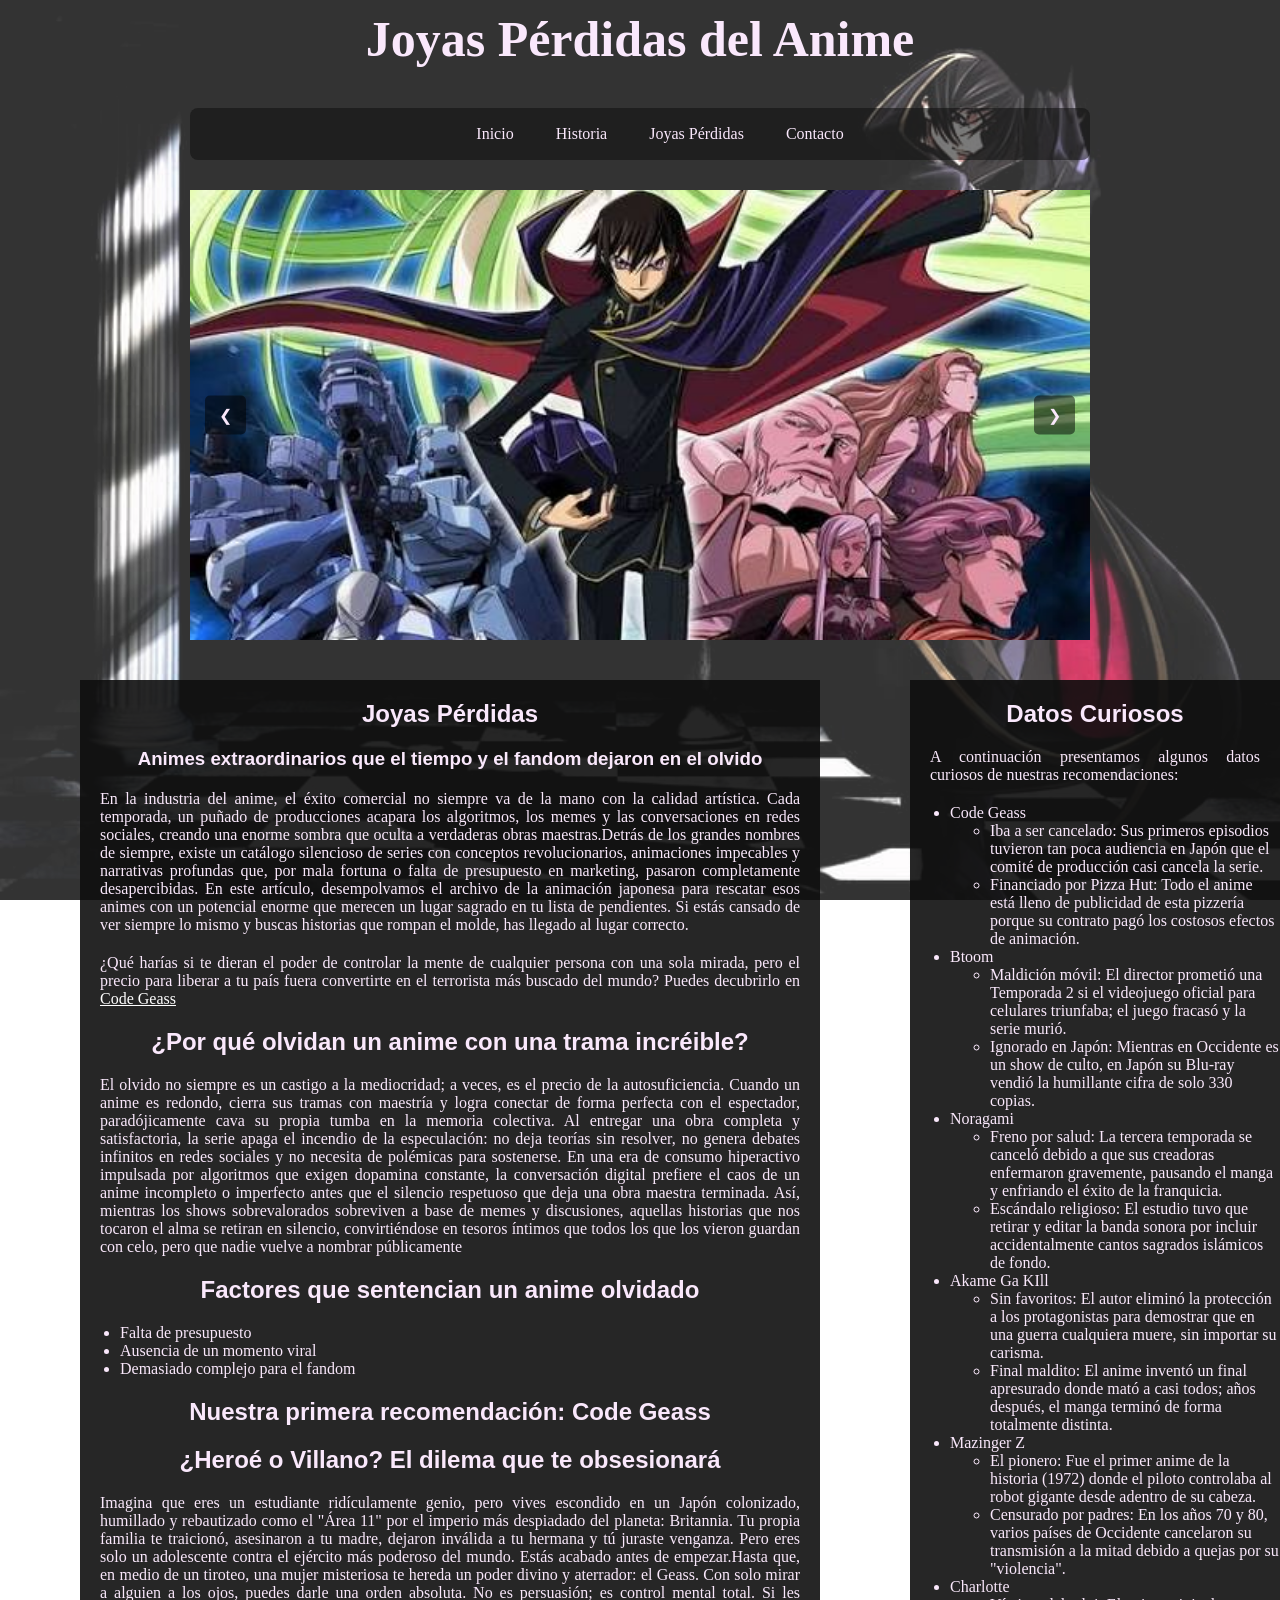
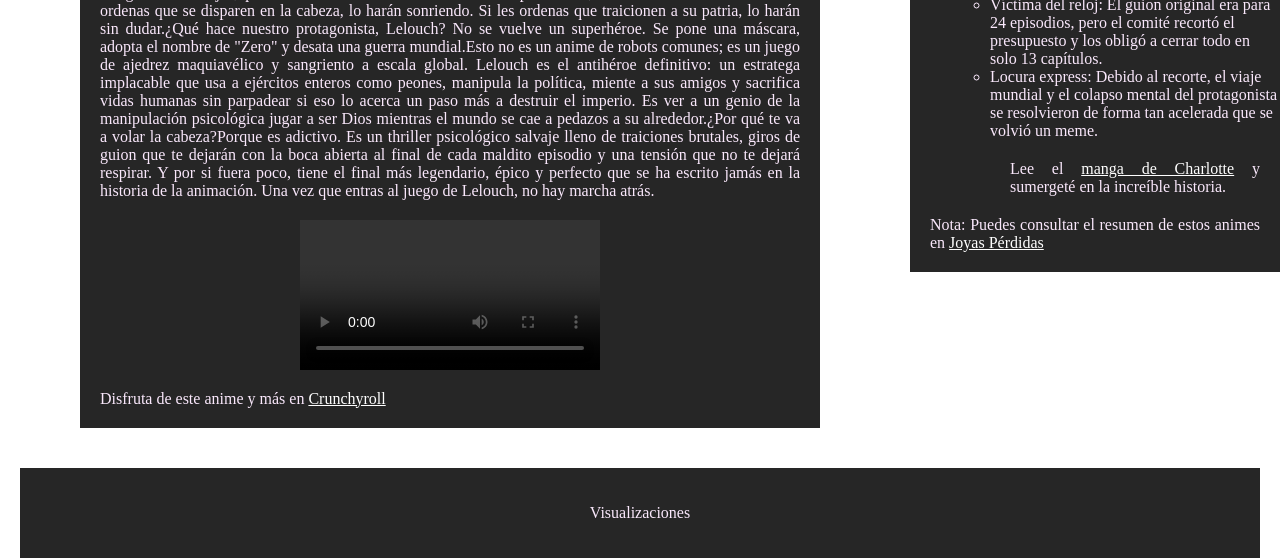
<file: index.html>
<!DOCTYPE html>
<html lang="es">

    <head>
        <meta charset="UTF-8">
        <title>Anime</title>
        <meta name="viewport" content="width=device-width, initial-scale=1.0">

        <link rel="icon" href="img/favicon.png" type="image/png">
        <link rel="stylesheet" type="text/css" href="estilos.css">

        <style>
            .contenedor1 p {
                text-align: justify;
                margin: 20px;
            }

            .contenedor1 h1,h2,h3 {
                text-align: center;
            }
        </style>
    </head>

    <body>

        <header>
            <h1 class="encabezado">Joyas Pérdidas del Anime</h1>
        </header>

        <script>
            const audioEntrada = new Audio('audio/bienvenida.mp3');
            audioEntrada.loop = false; /*suena una vez*/
            document.addEventListener('click', () => {
                audioEntrada.play().catch(error => {
                    console.log("No se puede reproducir el audio", error);
                    
                });
            }, { once: true});/*destruye el evento para que no vuelva a sonar*/
        </script>


        <nav>
            <ul>
                <li> <a href="index.html">Inicio</a></li>
                <li><a href="historia.html">Historia</a></li>
                <li><a href="joyas.html">Joyas Pérdidas</a></li>
                <li><a href="contacto.html">Contacto</a></li>
            </ul>
        </nav>

        <div class="carrusel">

            <input type="radio" name="controlCarrusel" id="img1" checked hidden>
            <input type="radio" name="controlCarrusel" id="img2" hidden>
            <input type="radio" name="controlCarrusel" id="img3" hidden>
            <input type="radio" name="controlCarrusel" id="img4" hidden>
            <input type="radio" name="controlCarrusel" id="img5" hidden>
            <input type="radio" name="controlCarrusel" id="img6" hidden>

            <div class="imagenesCarrusel">
                <img src="img/carr1.jpeg" alt="Code Geass" class="deslizar">
                <img src="img/carr2.png" alt="Noragami" class="deslizar">
                <img src="img/carr3.jpeg" alt="Charlotte" class="deslizar">
                <img src="img/carr4.jpg" alt="Btoom" class="deslizar">
                <img src="img/carr5.jpg" alt="Akame Ga KIll" class="deslizar">
                <img src="img/carr6.jpg" alt="Mazinger Z" class="deslizar">
            </div>

            <div class="con c1">
                <label for="img6" class="anterior">&#10094;</label>
                <label for="img2" class="siguiente">&#10095;</label>
            </div>

            <div class="con c2">
                <label for="img1" class="anterior">&#10094;</label>
                <label for="img3" class="siguiente">&#10095;</label>
            </div>

            <div class="con c3">
                <label for="img2" class="anterior">&#10094;</label>
                <label for="img4" class="siguiente">&#10095;</label>
            </div>

            <div class="con c4">
                <label for="img3" class="anterior">&#10094;</label>
                <label for="img5" class="siguiente">&#10095;</label>
            </div>

            <div class="con c5">
                <label for="img4" class="anterior">&#10094;</label>
                <label for="img6" class="siguiente">&#10095;</label>
            </div>

            <div class="con c6">
                <label for="img5" class="anterior">&#10094;</label>
                <label for="img1" class="siguiente">&#10095;</label>
            </div>

        </div>

        <div class="contenedor1">

            <div class="principal">

                <section id="introduccion">

                    <h2>Joyas Pérdidas</h2>
                    <h3>Animes extraordinarios que el tiempo y el fandom dejaron en el olvido</h3>

                    <p>
                        En la industria del anime, el éxito comercial no siempre va de la mano con la calidad artística. Cada temporada, un puñado de producciones acapara los algoritmos, 
                        los memes y las conversaciones en redes sociales, creando una enorme sombra que oculta a verdaderas obras maestras.Detrás de los grandes nombres de siempre, existe 
                        un catálogo silencioso de series con conceptos revolucionarios, animaciones impecables y narrativas profundas que, por mala fortuna o falta de presupuesto en marketing,
                        pasaron completamente desapercibidas. En este artículo, desempolvamos el archivo de la animación japonesa para rescatar esos animes con un potencial enorme que merecen un
                        lugar sagrado en tu lista de pendientes. Si estás cansado de ver siempre lo mismo y buscas historias que rompan el molde, has llegado al lugar correcto.
                    </p>
                    <p>
                        ¿Qué harías si te dieran el poder de controlar la mente de cualquier persona con una sola mirada, pero el precio para liberar a tu país fuera convertirte en el 
                        terrorista más buscado del mundo? Puedes decubrirlo en <a href="#recom" style="color: #fff;">Code Geass</a>
                    </p>

                </section>

                <section id="pregunta">
                    <h2>¿Por qué olvidan un anime con una trama incréible?</h2>

                    <p>
                        El olvido no siempre es un castigo a la mediocridad; a veces, es el precio de la autosuficiencia. Cuando un anime es redondo, cierra sus tramas con maestría y logra conectar de 
                        forma perfecta con el espectador, paradójicamente cava su propia tumba en la memoria colectiva. Al entregar una obra completa y satisfactoria, la serie apaga el incendio de la especulación: 
                        no deja teorías sin resolver, no genera debates infinitos en redes sociales y no necesita de polémicas para sostenerse. En una era de consumo hiperactivo impulsada por algoritmos que exigen 
                        dopamina constante, la conversación digital prefiere el caos de un anime incompleto o imperfecto antes que el silencio respetuoso que deja una obra maestra terminada. Así, mientras los shows 
                        sobrevalorados sobreviven a base de memes y discusiones, aquellas historias que nos tocaron el alma se retiran en silencio, convirtiéndose en tesoros íntimos que todos los que los vieron 
                        guardan con celo, pero que nadie vuelve a nombrar públicamente
                    </p>
                </section>

                <section id="causas">
                    <h2>Factores que sentencian un anime olvidado</h2>
                    <ul>
                        <li>Falta de presupuesto</li>
                        <li>Ausencia de un momento viral</li>
                        <li>Demasiado complejo para el fandom</li>
                    </ul>
                </section>

                <section id="recom">
                    <h1>Nuestra primera recomendación: Code Geass</h1>
                    <h2>¿Heroé o Villano? El dilema que te obsesionará</h2>

                    <p>
                        Imagina que eres un estudiante ridículamente genio, pero vives escondido en un Japón colonizado, humillado y rebautizado como el "Área 11" por el imperio más despiadado del planeta: Britannia. 
                        Tu propia familia te traicionó, asesinaron a tu madre, dejaron inválida a tu hermana y tú juraste venganza. Pero eres solo un adolescente contra el ejército más poderoso del mundo. 
                        Estás acabado antes de empezar.Hasta que, en medio de un tiroteo, una mujer misteriosa te hereda un poder divino y aterrador: el Geass. Con solo mirar a alguien a los ojos, puedes 
                        darle una orden absoluta. No es persuasión; es control mental total. Si les ordenas que se disparen en la cabeza, lo harán sonriendo. Si les ordenas que traicionen a su patria, lo harán sin 
                        dudar.¿Qué hace nuestro protagonista, Lelouch? No se vuelve un superhéroe. Se pone una máscara, adopta el nombre de "Zero" y desata una guerra mundial.Esto no es un anime de robots comunes; 
                        es un juego de ajedrez maquiavélico y sangriento a escala global. Lelouch es el antihéroe definitivo: un estratega implacable que usa a ejércitos enteros como peones, manipula la política, 
                        miente a sus amigos y sacrifica vidas humanas sin parpadear si eso lo acerca un paso más a destruir el imperio. Es ver a un genio de la manipulación psicológica jugar a ser Dios mientras el 
                        mundo se cae a pedazos a su alrededor.¿Por qué te va a volar la cabeza?Porque es adictivo. Es un thriller psicológico salvaje lleno de traiciones brutales, giros de guion que te dejarán con 
                        la boca abierta al final de cada maldito episodio y una tensión que no te dejará respirar. Y por si fuera poco, tiene el final más legendario, épico y perfecto que se ha escrito jamás en la 
                        historia de la animación. Una vez que entras al juego de Lelouch, no hay marcha atrás.
                    </p>

                    <video controls style="display: block; margin: 0 auto;">
                        <source src="video/code.mp4" type="video/mp4">
                        Tu navegador no soporta la etiqueta de video.
                    </video>

                    <p>Disfruta de este anime y más en <a href="https://www.crunchyroll.com" target="_blank" style="color: #fff;">Crunchyroll</a>
</p>
                </section>
            </div>
            
            <div class="secundario">
                <aside>
                    <h2>Datos Curiosos</h2>
                    <p>A continuación presentamos algunos datos curiosos de nuestras recomendaciones: </p>
                    <ul>
                        <li> Code Geass
                            <ul>
                                <li>Iba a ser cancelado: Sus primeros episodios tuvieron tan poca audiencia en Japón que el comité de producción casi cancela la serie.</li>
                                <li>Financiado por Pizza Hut: Todo el anime está lleno de publicidad de esta pizzería porque su contrato pagó los costosos efectos de animación.</li>
                            </ul>
                        </li>

                        <li>Btoom
                            <ul>
                                <li>Maldición móvil: El director prometió una Temporada 2 si el videojuego oficial para celulares triunfaba; el juego fracasó y la serie murió.</li>
                                <li>Ignorado en Japón: Mientras en Occidente es un show de culto, en Japón su Blu-ray vendió la humillante cifra de solo 330 copias.</li>
                            </ul>
                        </li>

                        <li>Noragami
                            <ul>
                                <li>Freno por salud: La tercera temporada se canceló debido a que sus creadoras enfermaron gravemente, pausando el manga y enfriando el éxito de la franquicia.</li>
                                <li>Escándalo religioso: El estudio tuvo que retirar y editar la banda sonora por incluir accidentalmente cantos sagrados islámicos de fondo.</li>
                            </ul>
                        </li>

                        <li>Akame Ga KIll
                            <ul>
                                <li>Sin favoritos: El autor eliminó la protección a los protagonistas para demostrar que en una guerra cualquiera muere, sin importar su carisma.</li>
                                <li>Final maldito: El anime inventó un final apresurado donde mató a casi todos; años después, el manga terminó de forma totalmente distinta.</li>
                            </ul>
                        </li>

                        <li>Mazinger Z
                            <ul>
                                <li>El pionero: Fue el primer anime de la historia (1972) donde el piloto controlaba al robot gigante desde adentro de su cabeza.</li>
                                <li>Censurado por padres: En los años 70 y 80, varios países de Occidente cancelaron su transmisión a la mitad debido a quejas por su "violencia".</li>
                            </ul>
                        </li>

                        <li>Charlotte
                            <ul>
                                <li>Víctima del reloj: El guion original era para 24 episodios, pero el comité recortó el presupuesto y los obligó a cerrar todo en solo 13 capítulos.</li>
                                <li>Locura express: Debido al recorte, el viaje mundial y el colapso mental del protagonista se resolvieron de forma tan acelerada que se volvió un meme.</li>
                                <p>Lee el <a href="https://lectortmo.vip/manga-chapter/charlotte-cap-001/" target="_blank" style="color: #fff;">manga de Charlotte</a> y sumergeté en la increíble historia.</p>
                            </ul>
                        </li>
                    </ul>

                    <p>Nota: Puedes consultar el resumen de estos animes en <a href="joyas.html" style="color: #fff;">Joyas Pérdidas</a></p>
                </aside>
            </div>
        </div>

        <div class="pie">
            <footer>
                
                <div id="sfc1xhta3x34tl8g67zmzm6klebbcll1uz4"></div>
                    <script type="text/javascript" src="https://counter11.optistats.ovh/private/counter.js?c=1xhta3x34tl8g67zmzm6klebbcll1uz4&down=async" async></script>
            
                <p>Visualizaciones</p>

                
            </footer>
        </div>

    </body>

</html>
</file>
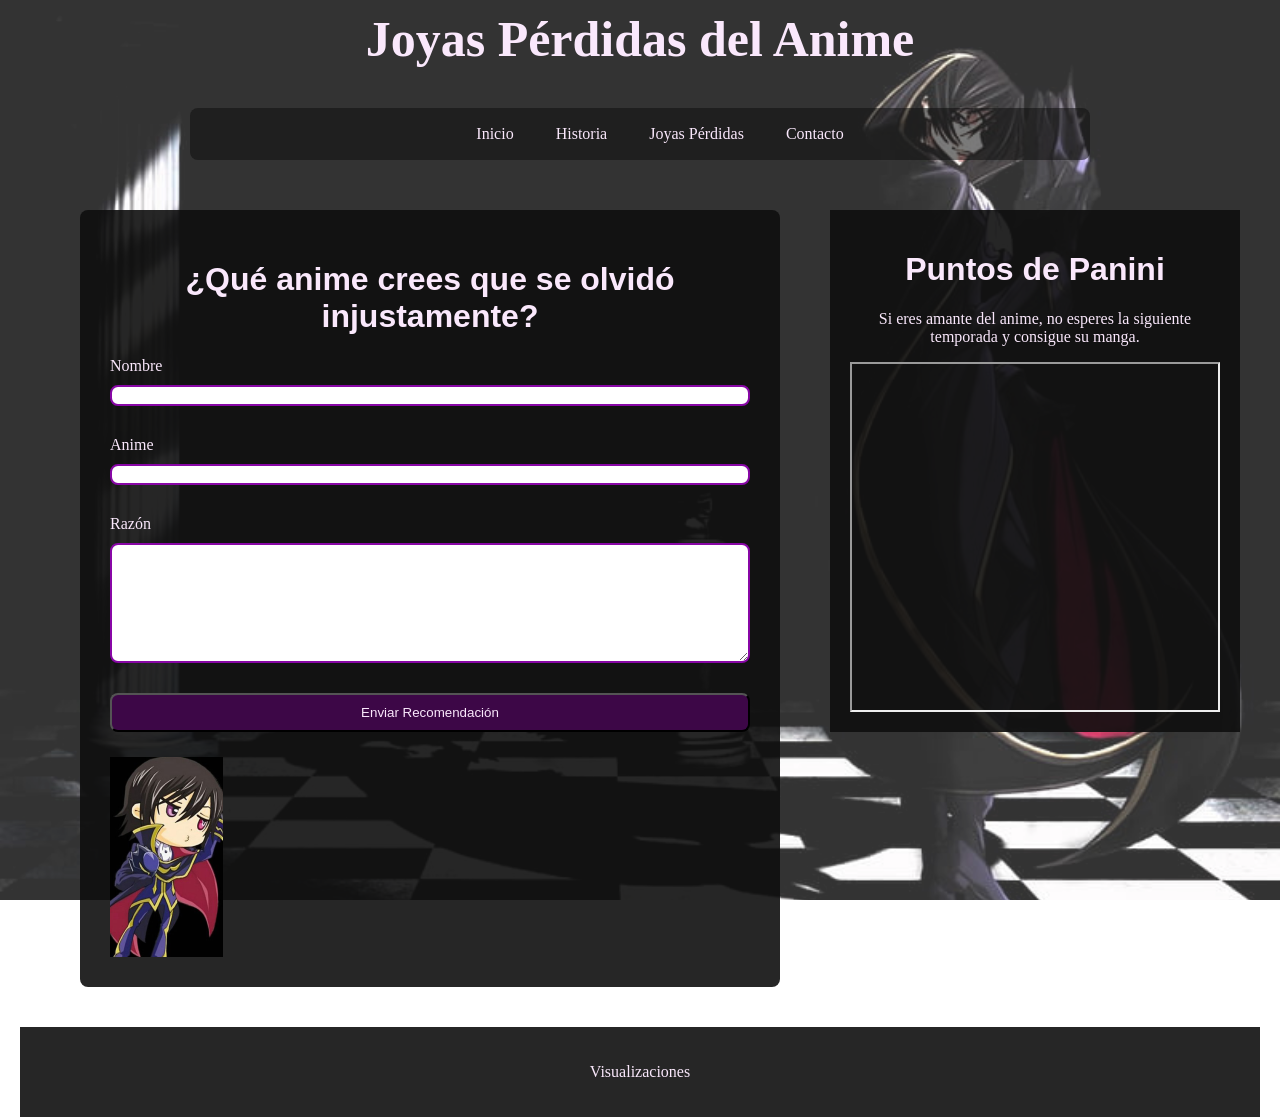
<file: contacto.html>
<!DOCTYPE html>
<html lang="es">
    <head>
        <title>Anime</title>
        <meta name="viewport" content="width=device-width, initial-scale=1.0">

        <link rel="icon" href="img/favicon.png" type="image/png">
        <link rel="stylesheet" type="text/css" href="estilos.css">
    </head>

    <body>
        <header>
            <h1 class="encabezado">Joyas Pérdidas del Anime</h1>
        </header>

        <nav>
            <ul>
                <li> <a href="index.html">Inicio</a></li>
                <li><a href="historia.html">Historia</a></li>
                <li><a href="joyas.html">Joyas Pérdidas</a></li>
                <li><a href="contacto.html">Contacto</a></li>
            </ul>
        </nav>
        
        <div class="contenedor3">

            <div class="formulario">
                <h1>¿Qué anime crees que se olvidó injustamente?</h1>
                <form>

                    <div class="agrupar">
                        <label>Nombre</label>
                        <input type="text" name="nombre">
                    </div>

                   <div class="agrupar">
                        <label>Anime</label>
                        <input type="text" name="anime">
                   </div>

                    <div class="agrupar">
                        <label>Razón</label>
                        <textarea></textarea>
                    </div>

                    <input type="submit" value="Enviar Recomendación">
                </form>

                <div class="animacion">
                    <img src="img/lelouch.png" alt="Lelouch" class="camina">
                </div>
            </div>

            <div class="mapa">
                <h1>Puntos de Panini</h1>
                <p>Si eres amante del anime, no esperes la siguiente temporada y consigue su manga.</p>
                <div class="conMapa">
                    <iframe src="https://www.google.com/maps/embed?pb=!1m12!1m8!1m3!1d964045.3577608126!2d-99.5824847219656!3d19.290967046050365!3m2!1i1024!2i768!4f13.1!2m1!1spanini%20cdmx!5e0!3m2!1ses!2smx!4v1789963792407!5m2!1ses!2smx" 
                     allowfullscreen="" loading="lazy" referrerpolicy="strict-origin-when-cross-origin"></iframe>
                </div>
            </div>

        </div>
        
        <div class="pie">
            <footer>
                
                <div id="sfc1xhta3x34tl8g67zmzm6klebbcll1uz4"></div>
                    <script type="text/javascript" src="https://counter11.optistats.ovh/private/counter.js?c=1xhta3x34tl8g67zmzm6klebbcll1uz4&down=async" async></script>
            
                <p>Visualizaciones</p>
            </footer>
        </div>
        
    </body>
</html>
</file>
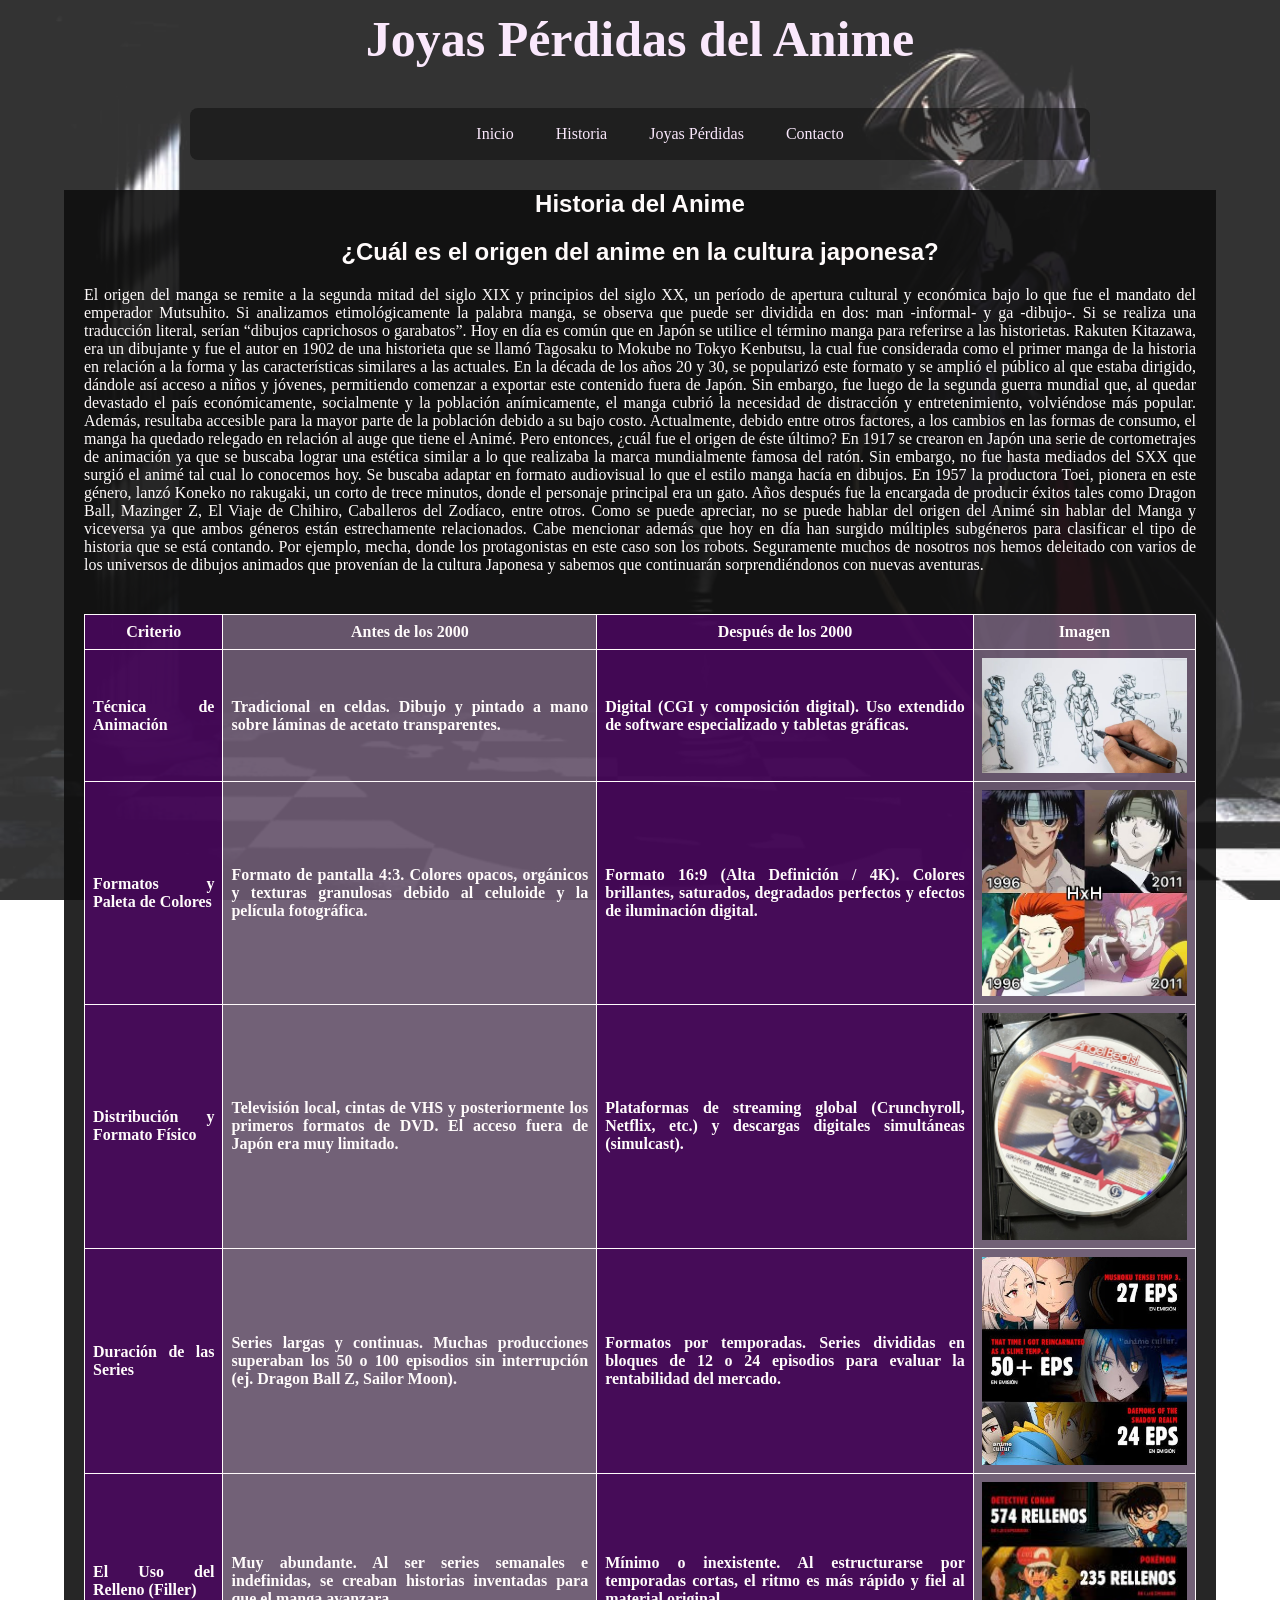
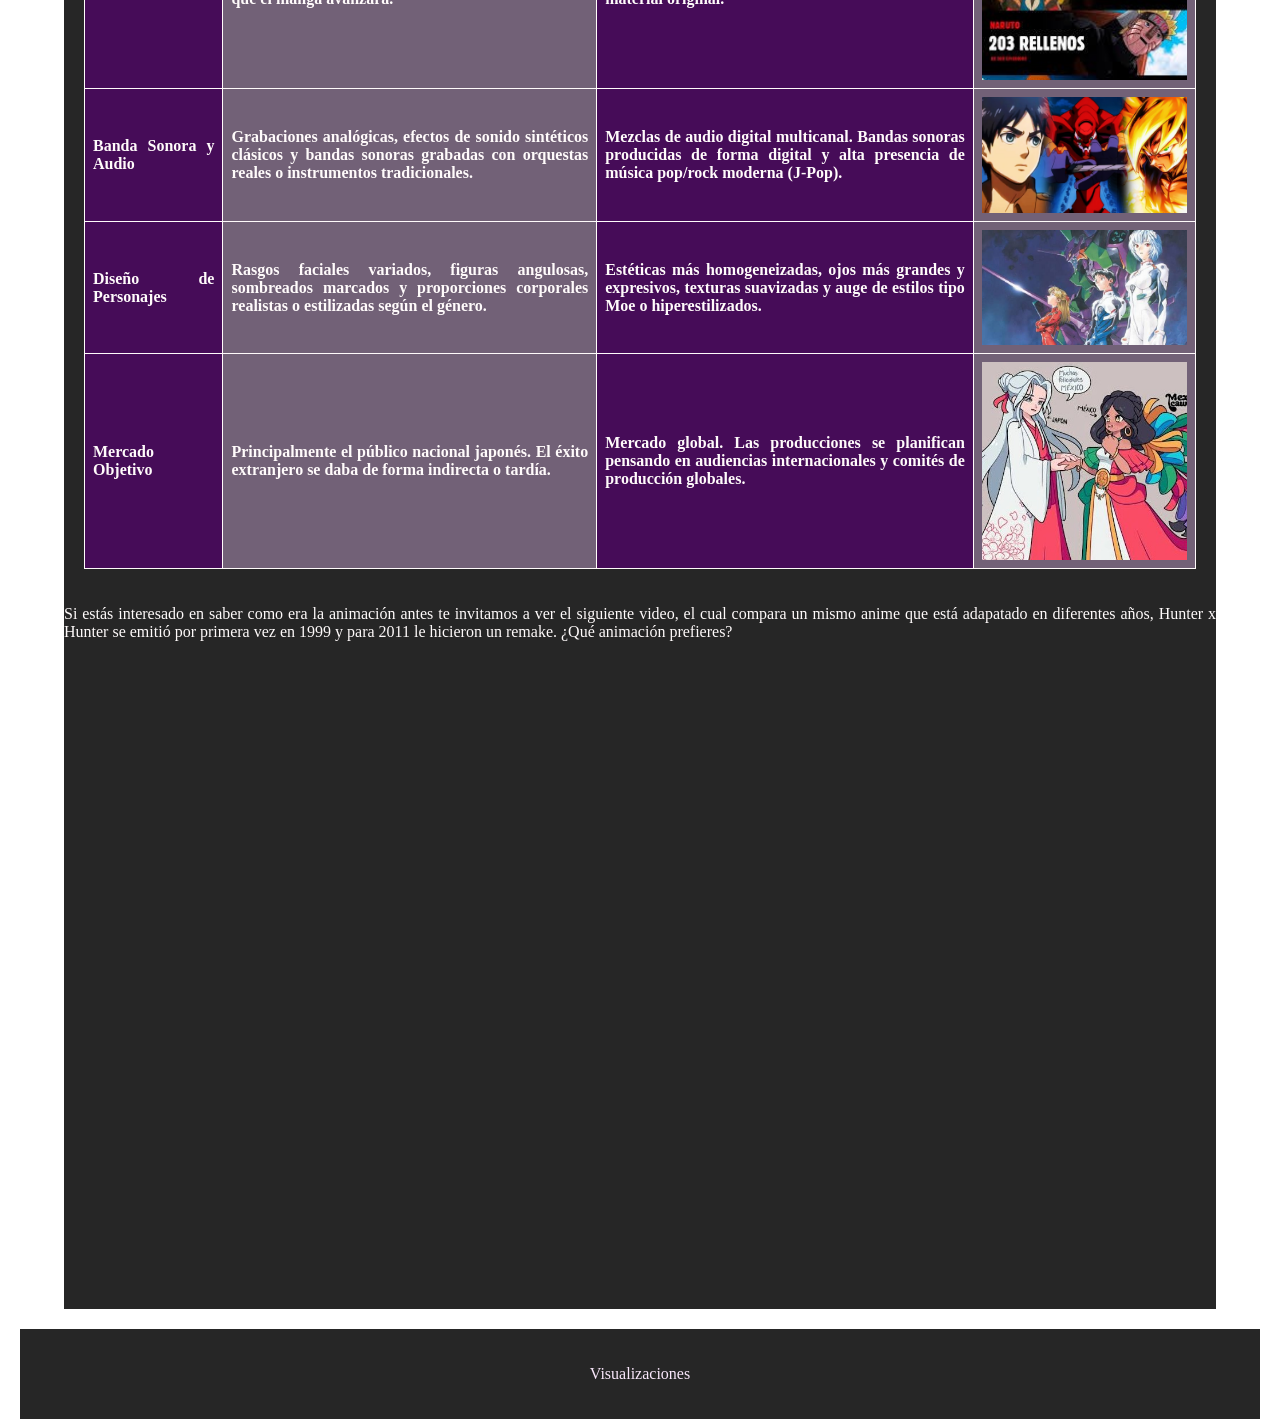
<file: historia.html>
<!DOCTYPE html>
<html lang="es">
    <head>
        <title>Anime</title>
        <meta name="viewport" content="width=device-width, initial-scale=1.0">

        <link rel="icon" href="img/favicon.png" type="image/png">
        <link rel="stylesheet" type="text/css" href="estilos.css">

         <style>
            .articulo{
                margin: 0 auto;
                background-color: rgba(15, 15, 15, 0.90);
                color: #fffbfb;
                width: 90%;
                text-align: justify;
            }

            article p{
                margin: 20px;
            }

            table, th, tr {
                border: 1px solid #fffbfb;
                border-collapse: collapse; 
                padding: 8px; 
                margin: 20px;
            }

            .columna1, .columna3 {
                background-color: rgba(78, 6, 100, 0.8);
            }

            .columna2, .columna4 {
                background-color: rgba(227, 185, 240, 0.4);
            }

            .fila1{
                text-align: center;
            }

            .columna4 {
                width: 20%;
            }

         </style>
    </head>

    <body>
        <header>
            <h1 class="encabezado">Joyas Pérdidas del Anime</h1>
        </header>

        <nav>
            <ul>
                <li> <a href="index.html">Inicio</a></li>
                <li><a href="historia.html">Historia</a></li>
                <li><a href="joyas.html">Joyas Pérdidas</a></li>
                <li><a href="contacto.html">Contacto</a></li>
            </ul>
        </nav>

         <div class="articulo">
            <article>
                <h1>Historia del Anime</h1>
                <h2>¿Cuál es el origen del anime en la cultura japonesa?</h2>

                <p>
                    El origen del manga se remite a la segunda mitad del siglo XIX y principios del siglo XX, un período de apertura cultural y económica bajo lo que fue el mandato del emperador Mutsuhito. Si analizamos etimológicamente la palabra manga, se observa que puede ser dividida en dos: man -informal- y ga -dibujo-. Si se realiza una traducción literal, serían “dibujos caprichosos o garabatos”. Hoy en día es común que en Japón se utilice el término manga para referirse a las historietas.

    Rakuten Kitazawa, era un dibujante y fue el autor en 1902 de una historieta que se llamó Tagosaku to Mokube no Tokyo Kenbutsu, la cual fue considerada como el primer manga de la historia en relación a la forma y las características similares a las actuales. En la década de los años 20 y 30, se popularizó este formato y se amplió el público al que estaba dirigido, dándole así acceso a niños y jóvenes, permitiendo comenzar a exportar este contenido fuera de Japón. Sin embargo, fue luego de la segunda guerra mundial que, al quedar devastado el país económicamente, socialmente y la población anímicamente, el manga cubrió la necesidad de distracción y entretenimiento, volviéndose más popular. Además, resultaba accesible para la mayor parte de la población debido a su bajo costo.

    Actualmente, debido entre otros factores, a los cambios en las formas de consumo, el manga ha quedado relegado en relación al auge que tiene el Animé. Pero entonces, ¿cuál fue el origen de éste último? En 1917 se crearon en Japón una serie de cortometrajes de animación ya que se buscaba lograr una estética similar a lo que realizaba la marca mundialmente famosa del ratón. Sin embargo, no fue hasta mediados del SXX que surgió el animé tal cual lo conocemos hoy. Se buscaba adaptar en formato audiovisual lo que el estilo manga hacía en dibujos.

    En 1957 la productora Toei, pionera en este género, lanzó Koneko no rakugaki, un corto de trece minutos, donde el personaje principal era un gato. Años después fue la encargada de producir éxitos tales como Dragon Ball, Mazinger Z, El Viaje de Chihiro, Caballeros del Zodíaco, entre otros.

    Como se puede apreciar, no se puede hablar del origen del Animé sin hablar del Manga y viceversa ya que ambos géneros están estrechamente relacionados. Cabe mencionar además que hoy en día han surgido múltiples subgéneros para clasificar el tipo de historia que se está contando. Por ejemplo, mecha, donde los protagonistas en este caso son los robots.

    Seguramente muchos de nosotros nos hemos deleitado con varios de los universos de dibujos animados que provenían de la cultura Japonesa y sabemos que continuarán sorprendiéndonos con nuevas aventuras.
                </p>

            </article>

            <div class="conTabla">
                <table>
                    <tr class="fila1">
                        <th class="columna1">Criterio</th>
                        <th class="columna2">Antes de los 2000</th>
                        <th class="columna3">Después de los 2000</th>
                        <th class="columna4">Imagen</th>
                    </tr>

                    <tr>
                        <th class="columna1">Técnica de Animación</th>
                        <th class="columna2">Tradicional en celdas. Dibujo y pintado a mano sobre láminas de acetato transparentes.</th>
                        <th class="columna3">Digital (CGI y composición digital). Uso extendido de software especializado y tabletas gráficas.</th>
                        <th class="columna4"><img src="img/tecnica.jpg" alt="Técnica de Animación" width="100%" style="display: block; margin:0 auto;"></th>
                    </tr>

                    <tr>
                        <th class="columna1">Formatos y Paleta de Colores</th>
                        <th class="columna2">Formato de pantalla 4:3. Colores opacos, orgánicos y texturas granulosas debido al celuloide y la película fotográfica.</th>
                        <th class="columna3">Formato 16:9 (Alta Definición / 4K). Colores brillantes, saturados, degradados perfectos y efectos de iluminación digital.</th>
                        <th class="columna4"><img src="img/formato.jpeg" alt="Técnica de Animación" width="100%" style="display: block; margin:0 auto;"></th>
                    </tr>

                    <tr>
                        <th class="columna1">Distribución y Formato Físico</th>
                        <th class="columna2">Televisión local, cintas de VHS y posteriormente los primeros formatos de DVD. El acceso fuera de Japón era muy limitado.</th>
                        <th class="columna3">Plataformas de streaming global (Crunchyroll, Netflix, etc.) y descargas digitales simultáneas (simulcast).</th>
                        <th class="columna4"><img src="img/discos.jpg" alt="Técnica de Animación" width="100%" style="display: block; margin:0 auto;"></th>
                    </tr>

                    <tr>
                        <th class="columna1">Duración de las Series</th>
                        <th class="columna2">Series largas y continuas. Muchas producciones superaban los 50 o 100 episodios sin interrupción (ej. Dragon Ball Z, Sailor Moon).</th>
                        <th class="columna3">Formatos por temporadas. Series divididas en bloques de 12 o 24 episodios para evaluar la rentabilidad del mercado.</th>
                        <th class="columna4"><img src="img/temporadas.jpeg" alt="Técnica de Animación" width="100%" style="display: block; margin:0 auto;"></th>
                    </tr>

                    <tr>
                        <th class="columna1">El Uso del Relleno (Filler)</th>
                        <th class="columna2">Muy abundante. Al ser series semanales e indefinidas, se creaban historias inventadas para que el manga avanzara.</th>
                        <th class="columna3">Mínimo o inexistente. Al estructurarse por temporadas cortas, el ritmo es más rápido y fiel al material original.</th>
                        <th class="columna4"><img src="img/relleno.jpeg" alt="Técnica de Animación" width="100%" style="display: block; margin:0 auto;"></th>
                    </tr>

                    <tr>
                        <th class="columna1">Banda Sonora y Audio</th>
                        <th class="columna2">Grabaciones analógicas, efectos de sonido sintéticos clásicos y bandas sonoras grabadas con orquestas reales o instrumentos tradicionales.</th>
                        <th class="columna3">Mezclas de audio digital multicanal. Bandas sonoras producidas de forma digital y alta presencia de música pop/rock moderna (J-Pop).</th>
                        <th class="columna4"><img src="img/opening.jpg" alt="Técnica de Animación" width="100%" style="display: block; margin:0 auto;"></th>
                    </tr>

                    <tr>
                        <th class="columna1">Diseño de Personajes</th>
                        <th class="columna2">Rasgos faciales variados, figuras angulosas, sombreados marcados y proporciones corporales realistas o estilizadas según el género.</th>
                        <th class="columna3">Estéticas más homogeneizadas, ojos más grandes y expresivos, texturas suavizadas y auge de estilos tipo Moe o hiperestilizados.</th>
                        <th class="columna4"><img src="img/evangelion.jpeg" alt="Técnica de Animación" width="100%" style="display: block; margin:0 auto;"></th>
                    </tr>

                    <tr>
                        <th class="columna1">Mercado Objetivo</th>
                        <th class="columna2">Principalmente el público nacional japonés. El éxito extranjero se daba de forma indirecta o tardía.</th>
                        <th class="columna3">Mercado global. Las producciones se planifican pensando en audiencias internacionales y comités de producción globales.</th>
                        <th class="columna4"><img src="img/personas.jpeg" alt="Técnica de Animación" width="100%" style="display: block; margin:0 auto;"></th>
                    </tr>
                </table>
            </div>

            <p>
                Si estás interesado en saber como era la animación antes te invitamos a ver el siguiente video, el cual compara un mismo anime que está adapatado en diferentes años, 
                Hunter x Hunter se emitió por primera vez en 1999 y para 2011 le hicieron un remake. ¿Qué animación prefieres?
            </p>
            <div class="conVideo">
                <iframe width="560" height="315" src="https://www.youtube.com/embed/rvf71yVmLcU?si=5qTMo57gMhLPGbLu&amp;start=72" title="YouTube video player" frameborder="0" 
                allow="accelerometer; autoplay; clipboard-write; encrypted-media; gyroscope; picture-in-picture; web-share" 
                referrerpolicy="strict-origin-when-cross-origin" allowfullscreen></iframe>
            </div>
        </div>
        
        <div class="pie">
            <footer>
                
                <div id="sfc1xhta3x34tl8g67zmzm6klebbcll1uz4"></div>
                    <script type="text/javascript" src="https://counter11.optistats.ovh/private/counter.js?c=1xhta3x34tl8g67zmzm6klebbcll1uz4&down=async" async></script>
            
                <p>Visualizaciones</p>
            </footer>
        </div>

    </body>
</html>
</file>
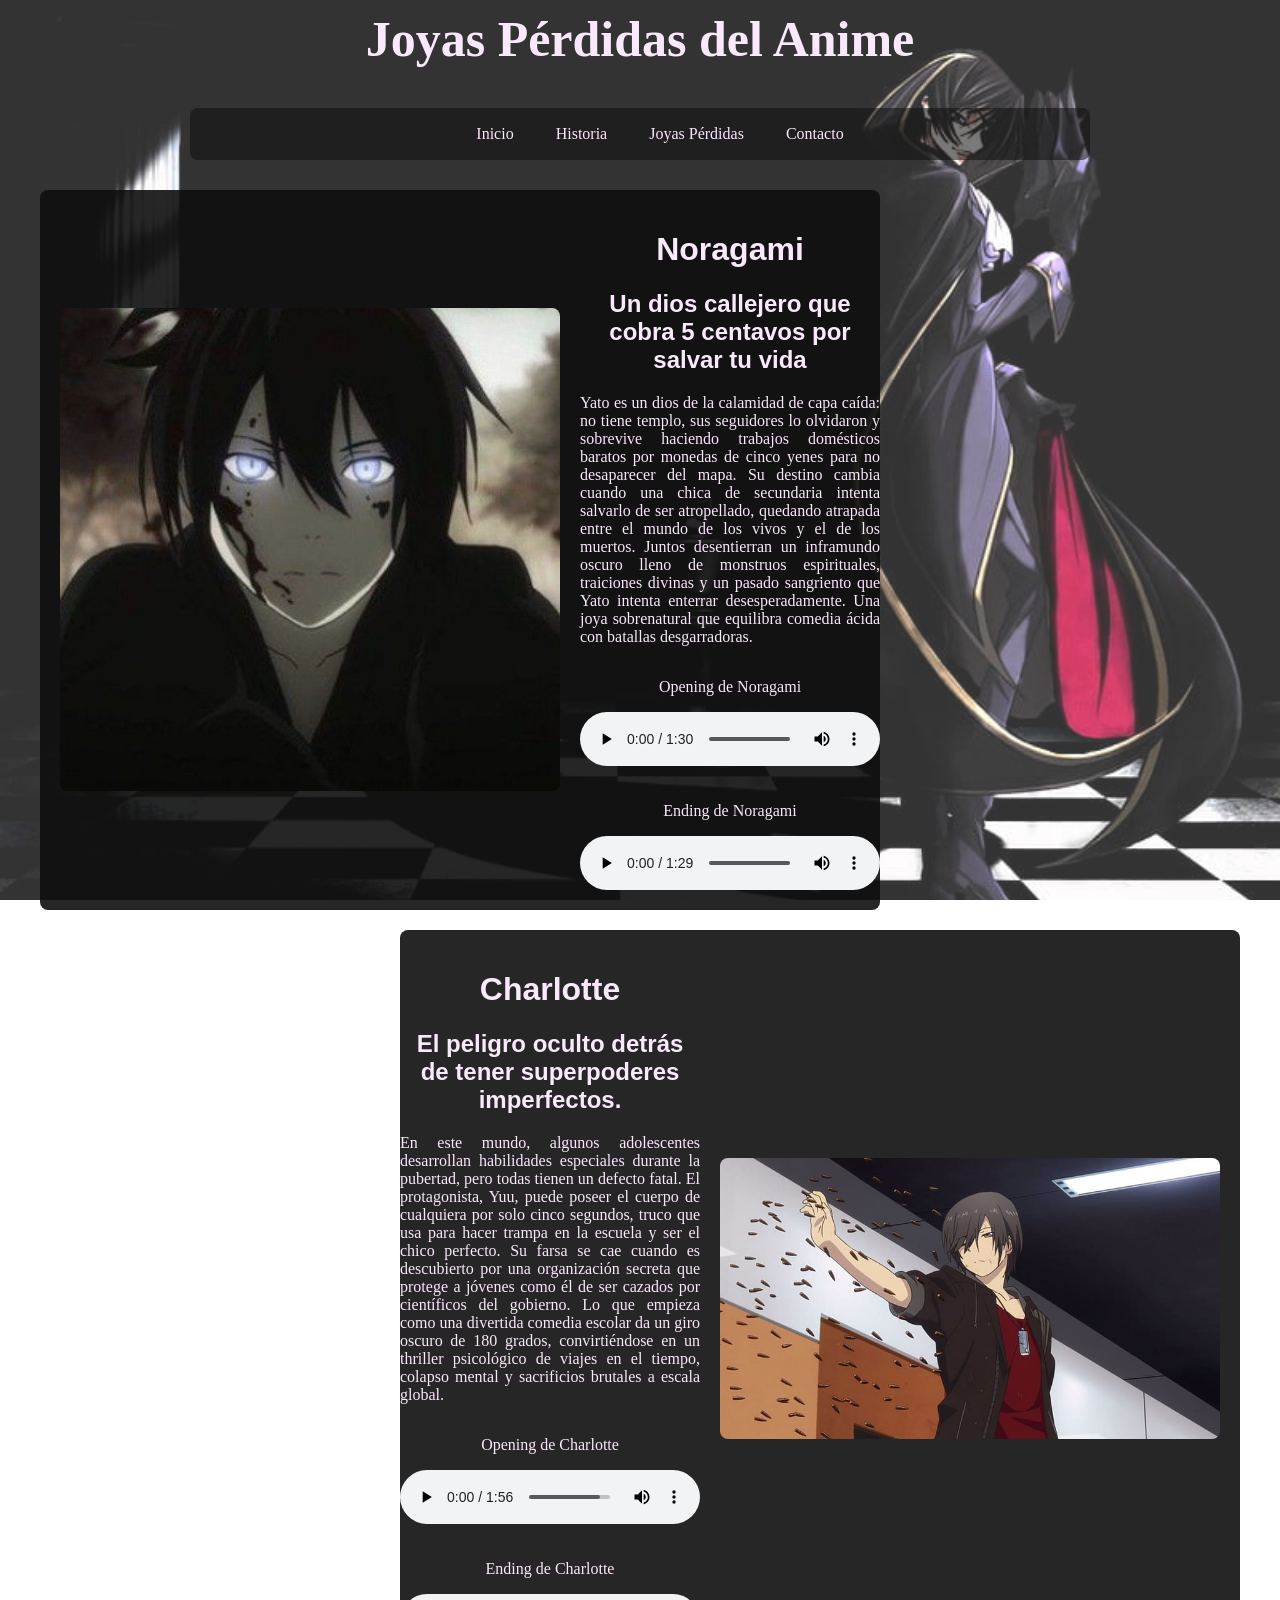
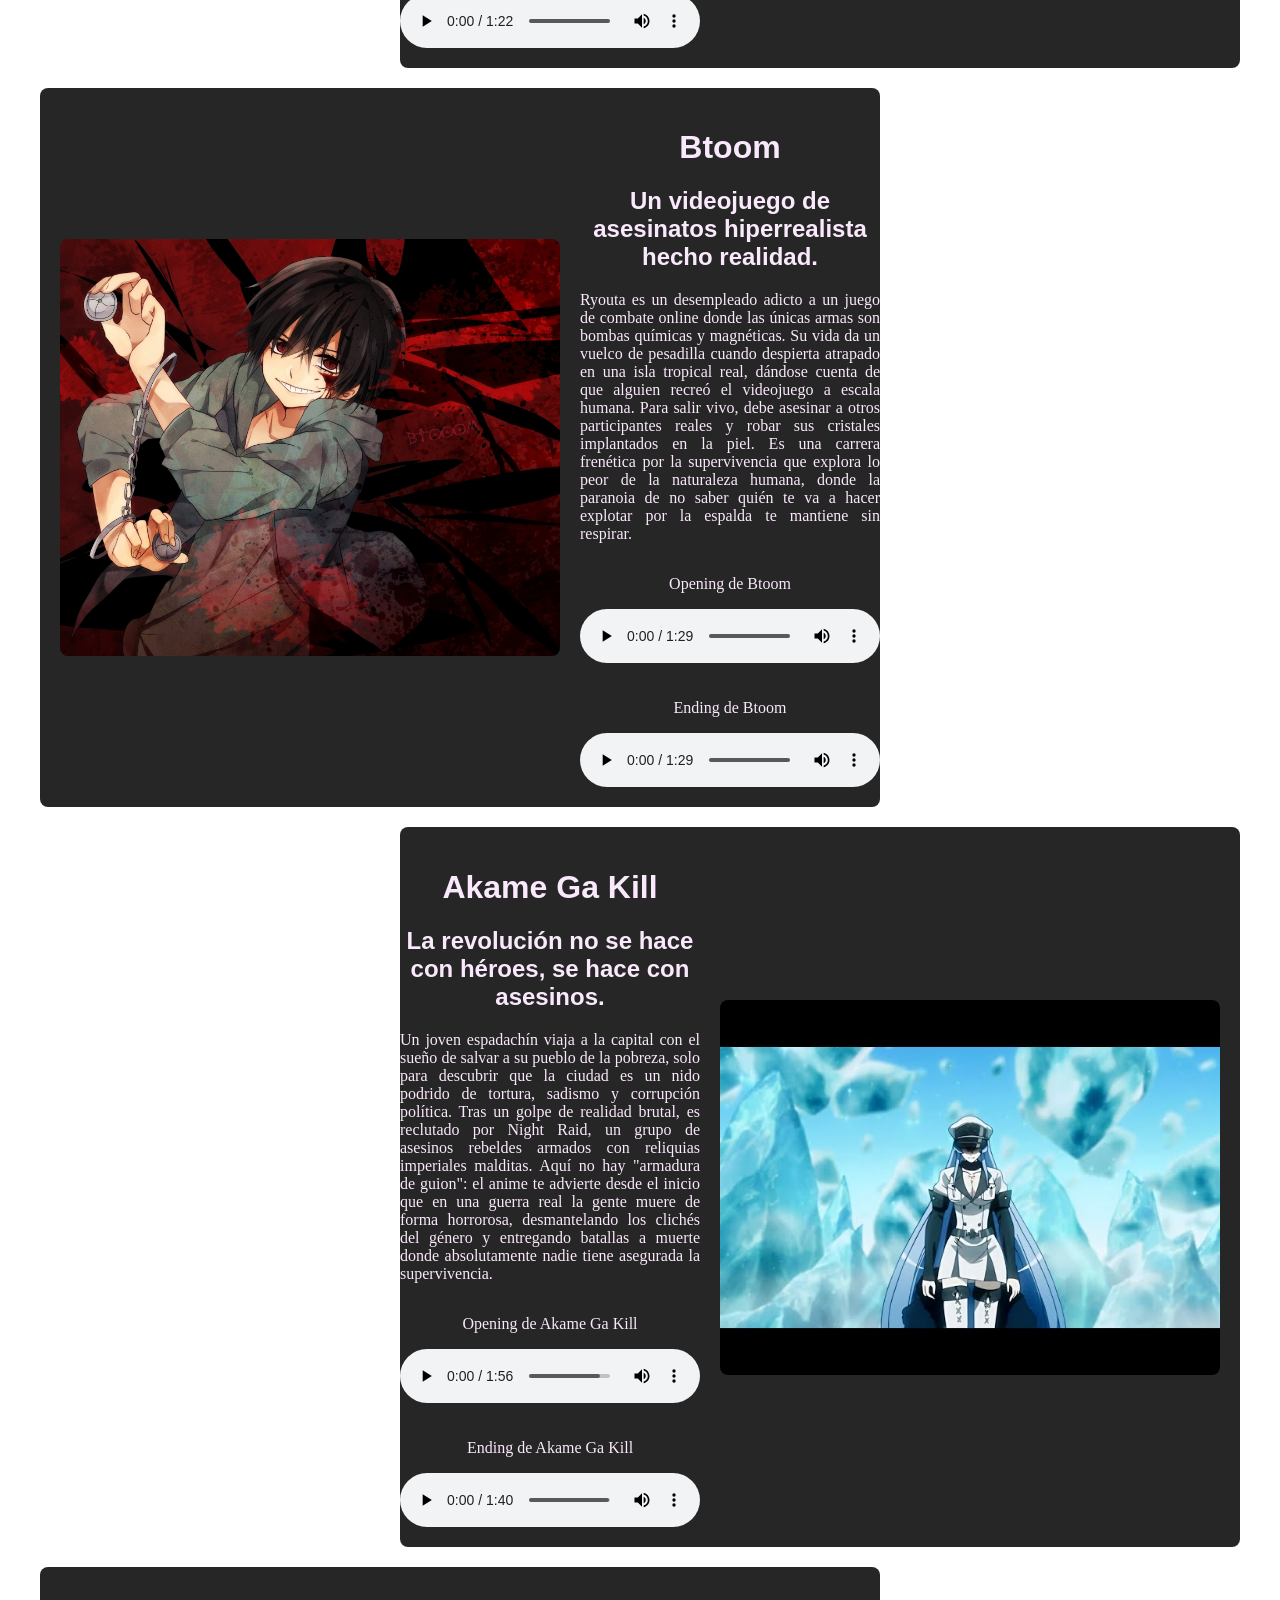
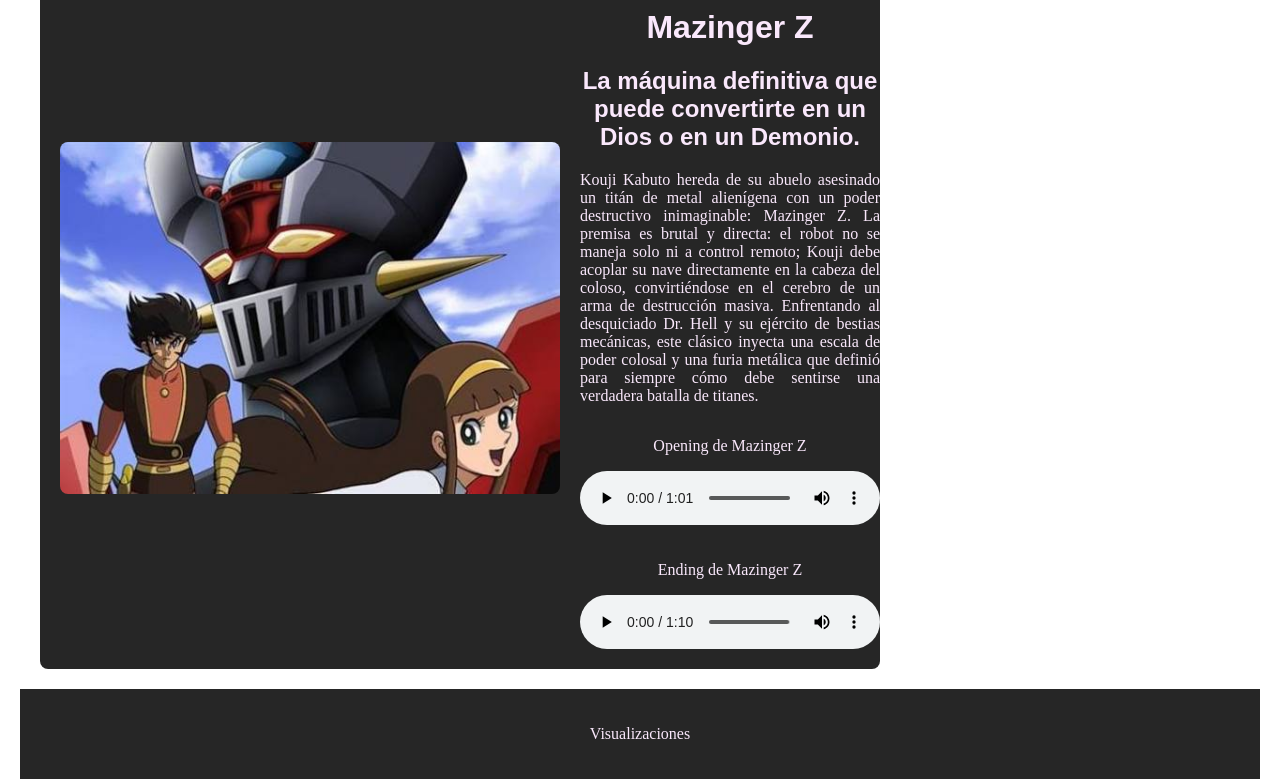
<file: joyas.html>
<!DOCTYPE html>
<html lang="es">
    <head>
        <title>Anime</title>
        <meta name="viewport" content="width=device-width, initial-scale=1.0">

        <link rel="icon" href="img/favicon.png" type="image/png">
        <link rel="stylesheet" type="text/css" href="estilos.css">
    </head>

    <body>
        <header>
            <h1 class="encabezado">Joyas Pérdidas del Anime</h1>
        </header>

        <nav>
            <ul>
                <li> <a href="index.html">Inicio</a></li>
                <li><a href="historia.html">Historia</a></li>
                <li><a href="joyas.html">Joyas Pérdidas</a></li>
                <li><a href="contacto.html">Contacto</a></li>
            </ul>
        </nav>

        <div class="contenedor2">

            <div class="recom1">

                <img src="img/nora.jpg" alt="Imagen de Noragami">
                
                <div class="textoRecom">
                    <h1>Noragami</h1>
                    <h2>Un dios callejero que cobra 5 centavos por salvar tu vida</h2>
                    <p>
                        Yato es un dios de la calamidad de capa caída: no tiene templo, sus seguidores lo olvidaron y sobrevive haciendo trabajos domésticos baratos por monedas de cinco yenes para no
                        desaparecer del mapa. Su destino cambia cuando una chica de secundaria intenta salvarlo de ser atropellado, quedando atrapada entre el mundo de los vivos y el de los muertos. 
                        Juntos desentierran un inframundo oscuro lleno de monstruos espirituales, traiciones divinas y un pasado sangriento que Yato intenta enterrar desesperadamente. Una joya sobrenatural 
                        que equilibra comedia ácida con batallas desgarradoras.
                    </p>

                    <div class="audio">
                        <div class="opening">
                            <p>Opening de Noragami</p>
                            <audio src="audio/opNora.mp3" controls></audio>
                        </div>

                        <div class="ending">
                            <p>Ending de Noragami</p>
                            <audio src="audio/enNora.mp3" controls></audio>
                        </div>
                    </div>

                </div>
                
            </div>

            <div class="recom2">

                <img src="img/yuu.jpg" alt="Imagen de Charlotte">
                
                <div class="textoRecom">
                    <h1>Charlotte</h1>
                    <h2>El peligro oculto detrás de tener superpoderes imperfectos.</h2>
                    <p>
                        En este mundo, algunos adolescentes desarrollan habilidades especiales durante la pubertad, pero todas tienen un defecto fatal. El protagonista, Yuu, puede poseer el cuerpo de cualquiera por solo cinco segundos, 
                        truco que usa para hacer trampa en la escuela y ser el chico perfecto. Su farsa se cae cuando es descubierto por una organización secreta que protege a jóvenes como él de ser cazados por científicos 
                        del gobierno. Lo que empieza como una divertida comedia escolar da un giro oscuro de 180 grados, convirtiéndose en un thriller psicológico de viajes en el tiempo, colapso mental y sacrificios brutales a escala global.
                    </p>

                    <div class="audio">
                        <div class="opening">
                            <p>Opening de Charlotte</p>
                            <audio src="audio/opChar.mp3" controls></audio>
                        </div>

                        <div class="ending">
                            <p>Ending de Charlotte</p>
                            <audio src="audio/enChar.mp3" controls></audio>
                        </div>
                    </div>

                </div>
            </div>

            <div class="recom3">

                <img src="img/kira.jpg" alt="Imagen de Btoom">
                
                <div class="textoRecom">
                    <h1>Btoom</h1>
                    <h2>Un videojuego de asesinatos hiperrealista hecho realidad.</h2>
                    <p>
                        Ryouta es un desempleado adicto a un juego de combate online donde las únicas armas son bombas químicas y magnéticas. Su vida da un vuelco de pesadilla cuando despierta atrapado en una isla 
                        tropical real, dándose cuenta de que alguien recreó el videojuego a escala humana. Para salir vivo, debe asesinar a otros participantes reales y robar sus cristales implantados en la piel. 
                        Es una carrera frenética por la supervivencia que explora lo peor de la naturaleza humana, donde la paranoia de no saber quién te va a hacer explotar por la espalda te mantiene sin respirar.
                    </p>
                    <div class="audio">
                        <div class="opening">
                            <p>Opening de Btoom</p>
                            <audio src="audio/opBt.mp3" controls></audio>
                        </div>

                        <div class="ending">
                            <p>Ending de Btoom</p>
                            <audio src="audio/enBt.mp3" controls></audio>
                        </div>
                    </div>

                </div>    
            </div>

            <div class="recom4">

                <img src="img/esdeath.jpg" alt="Imagen de Esdeath">

                <div class="textoRecom">
                    <h1>Akame Ga Kill</h1>
                    <h2>La revolución no se hace con héroes, se hace con asesinos.</h2>
                    <p>
                        Un joven espadachín viaja a la capital con el sueño de salvar a su pueblo de la pobreza, solo para descubrir que la ciudad es un nido podrido de tortura, sadismo y corrupción política. Tras un golpe de realidad brutal, es 
                        reclutado por Night Raid, un grupo de asesinos rebeldes armados con reliquias imperiales malditas. Aquí no hay "armadura de guion": el anime te advierte desde el inicio que en una guerra real la gente muere de forma horrorosa, 
                        desmantelando los clichés del género y entregando batallas a muerte donde absolutamente nadie tiene asegurada la supervivencia.
                    </p>

                    <div class="audio">
                        <div class="opening">
                            <p>Opening de Akame Ga Kill</p>
                            <audio src="audio/opAk.mp3" controls></audio>
                        </div>

                        <div class="ending">
                            <p>Ending de Akame Ga Kill</p>
                            <audio src="audio/enAk.mp3" controls></audio>
                        </div>
                    </div>

                </div>    
            </div>

            <div class="recom5">

                <img src="img/mazinger.jpeg" alt="Imagen de Mazinger Z">

                <div class="textoRecom">
                    <h1>Mazinger Z</h1>
                    <h2>La máquina definitiva que puede convertirte en un Dios o en un Demonio.</h2>
                    <p>
                        Kouji Kabuto hereda de su abuelo asesinado un titán de metal alienígena con un poder destructivo inimaginable: Mazinger Z. La premisa es brutal y directa: el robot no se maneja solo ni a control remoto; Kouji debe acoplar su nave 
                        directamente en la cabeza del coloso, convirtiéndose en el cerebro de un arma de destrucción masiva. Enfrentando al desquiciado Dr. Hell y su ejército de bestias mecánicas, este clásico inyecta una escala de poder colosal y una 
                        furia metálica que definió para siempre cómo debe sentirse una verdadera batalla de titanes.
                    </p>

                    <div class="audio">
                        <div class="opening">
                            <p>Opening de Mazinger Z</p>
                            <audio src="audio/opening.mp3" controls></audio>
                        </div>

                        <div class="ending">
                            <p>Ending de Mazinger Z</p>
                            <audio src="audio/ending.mp3" controls></audio>
                        </div>
                    </div>

                </div>

            </div>

        </div>

        <div class="pie">
            <footer>
                
                <div id="sfc1xhta3x34tl8g67zmzm6klebbcll1uz4"></div>
                    <script type="text/javascript" src="https://counter11.optistats.ovh/private/counter.js?c=1xhta3x34tl8g67zmzm6klebbcll1uz4&down=async" async></script>
            
                <p>Visualizaciones</p>
            </footer>
        </div>

    </body>
</html>
</file>
<file: estilos.css>
* {
    box-sizing: border-box; /*evita desbordamientos*/
}

html, body {
    height: 100%;
    margin: 0;
    padding: 0;
}

body::before{
    content: "";
    position: fixed; /*Mantiene el findo haciendo scrooll*/
    top: 0;
    left: 0;
    width: 100%;
    height: 100%;
    z-index: -1; /*Detras del texto*/
    background-image: url('img/codeGeass.jpg');
    background-repeat:no-repeat;
    background-size: cover;
    background-position: center;
    opacity: 0.8;
}

img, video, iframe{
    max-width: 100%;
    height: auto;
}

.encabezado{
    text-align: center;
    font-family: fantasy;
    font-size: clamp(28px, 6vw, 50px); /*se adapta al dispositivo*/
    color: #FAE8FC;
    padding: 10px;
    margin: 0;
}

nav ul{
    list-style: none;
    margin: 30px auto;
    padding: 0 auto;
    width: 90%;
    max-width: 900px;
    display: flex; /* Coloca lado a lado*/
    flex-wrap: wrap; /*baja el menu en celulares*/
    justify-content: center;
    background-color: rgba(15, 15, 15, 0.55);
    border-radius: 8px;
    overflow: hidden; /*corta el contenido*/
    position: relative;
}

nav a{
    display: block;
    padding: 12px 16px; /*Botones grande*/
    margin: 5px; /*separacion de botones*/
    color: #FAE8FC;
    text-decoration: none; /*quitamos subrayado*/
}

nav a:hover{
    background-color: #000;
}

h1, h2, h3 {
    font-family:Impact, Haettenschweiler, 'Arial Narrow Bold', sans-serif;
}

.carrusel{
    position: relative;
    width: 90%;
    max-width: 900px;
    height: 50vh;
    max-height: 600px;
    min-height: 220px;
    overflow: hidden; /*recorta una imagen*/
    margin:0 auto;
}

.carrusel .imagenesCarrusel{
    width: 100%;
    height: 100%;
}

.carrusel .deslizar{
    position: absolute;
    top: 0;
    left: 0;
    width: 100%;
    height: 100%;
    object-fit: cover;
    opacity: 0;
    /*animation: crossfade 14s infinite;*/
    transition: opacity 0.8s ease-in-out; 
}

/*
.carrusel .deslizar:nth-child(1){
    animation-delay: 0s;
}

.carrusel .deslizar:nth-child(2){
    animation-delay: 4s;
}

.carrusel .deslizar:nth-child(3){
    animation-delay: 8s;
}

.carrusel .deslizar:nth-child(4){
    animation-delay: 12s;
}

.carrusel .deslizar:nth-child(5){
    animation-delay: 16s;
}

.carrusel .deslizar:nth-child(6){
    animation-delay: 20s;
}*/

#img1:checked ~ .imagenesCarrusel .deslizar:nth-child(1),
#img2:checked ~ .imagenesCarrusel .deslizar:nth-child(2),
#img3:checked ~ .imagenesCarrusel .deslizar:nth-child(3),
#img4:checked ~ .imagenesCarrusel .deslizar:nth-child(4),
#img5:checked ~ .imagenesCarrusel .deslizar:nth-child(5),
#img6:checked ~ .imagenesCarrusel .deslizar:nth-child(6) {
    opacity: 1;
    z-index: 1;
}

/*ANimacion del carrusel
@keyframes crossfade {
    0% {opacity: 0;}
    10% {opacity: 1;}
    33% {opacity: 1;}
    43% {opacity: 1;}
    100% {opacity: 1;}
}*/

.carrusel .con {
    position: absolute;
    top: 50%;
    transform: translateY(-50%);
    width: 100%;
    display: none;
    justify-content: space-between;
    padding: 0 15px;
    box-sizing:  border-box;
    z-index: 10;
}

#img1:checked ~ .c1,
#img2:checked ~ .c2,
#img3:checked ~ .c3,
#img4:checked ~ .c4,
#img5:checked ~ .c5,
#img6:checked ~ .c6 {
    display: flex;
}

.anterior, .siguiente {
    background-color: rgba(0, 0, 0, 0.5);
    color: #FAE8FC;
    padding: 10px 14px;
    cursor: pointer;
    border-radius: 5px;
    user-select: none;
}

.anterior:hover, .siguiente:hover {
    background-color: rgba(0, 0, 0, 0.8);
}

.contenedor1{
    display: flex;
    /*flex-direction: column;*/
    gap: 10px; /*Separacion entre uno y otrp*/
    margin:20px 40px;
    align-items:  flex-start;
    width: 100%;
    max-width: 2000px;
}

.principal {
    background-color: rgba(15, 15, 15, 0.90);
    color: #FAE8FC;
    flex: 2;
    margin: 20px 40px;
    width: 50%;
}

.secundario {
    background-color: rgba(15, 15, 15, 0.90);
    color: #FAE8FC;
    flex: 1;
    margin:20px 40px;
    width: 50%;
}

@media (max-width: 800px) {
    .contenedor1, .contenedor3 {
        flex-direction: column;
        gap: 10px;
        align-items: center;
        margin: auto;
    }
    .principal, .formulario {
        flex: 2;
        width: auto;
    }

    .secundario, .mapa {
        flex: 1;
        width: auto;
    }
}

.contenedor2{
    margin: 20px 40px;
    display: flex;
    flex-direction: column;
    gap: 20px;
}

.articulo h1, .articulo h2{
    text-align: center;
}

.contenedor2 p {
    text-align: justify;
}

.contenedor2 h1, .contenedor2 h2, .contenedor2 h3{
    text-align: center;
}

.recom1, .recom3, .recom5{
    background-color: rgba(15, 15, 15, 0.90);
    color: #FAE8FC;
    border-radius: 8px;
    padding: 20px;
    max-width: 2000;
    width: 70%;
    box-sizing: border-box; /*havce que no aumente*/
    align-self: flex-start;
    display: flex; /*coloca la imagen y eltexto al lado*/
    flex-direction: row;
    align-items: flex-start;
    gap: 20px;
}

.recom2, .recom4{
    background-color: rgba(15, 15, 15, 0.90);
    color: #FAE8FC;
    border-radius: 8px;
    padding: 20px;
    max-width: 2000;
    width: 70%;
    box-sizing: border-box;
    align-self: flex-end;
    display: flex;
    flex-direction: row-reverse;
    align-items: flex-start;
    gap: 20px;
}


.recom1 img, .recom2 img, .recom3 img, .recom4 img, .recom5 img {
    width: 500px;
    height: auto;
    border-radius: 8px;
    object-fit: cover;
    flex-shrink: 0; /*evita que se haga más pequeña la imagen*/
    margin: auto;
}

.textoRecom {
    width: 100%;
}

@media (max-width: 800px){
    
    .recom1, .recom2, .recom3, .recom4, .recom5 {
        flex-direction: column;
        gap: 20px;
        width: 100%;
        margin: auto;
    }
}

.audio{
    display: flex;
    flex-direction: row;
    gap: 20px;
    align-items: center;
    justify-content: center;
    flex-wrap: wrap; /*para telefonos*/
}

.opening{
    display: flex;
    flex-direction: column;
    align-items: center;

}

.ending{
    display: flex;
    flex-direction: column;
    align-items: center;
}

.contenedor3 {
    display: flex;
    gap: 10px; /*Separacion entre uno y otrp*/
    margin:20px 40px;
    align-items:  flex-start;
}

.contenedor3 h1, .contenedor3 p {
    text-align: center;
}


.formulario {
    background-color: rgba(15, 15, 15, 0.90);
    color: #FAE8FC;
    flex: 2;
    max-width: 700px;
    width: 100%;
    margin:20px 40px;
    padding: 30px;
    border-radius: 8px;
    /*align-self: center;*/
    box-sizing: border-box; /*evita que rompa el ancho*/
}

@media (max-width: 800px) {
    .formulario {
        flex: 2;
        width: 100%;
        margin: auto;
    }

}

.mapa {
    background-color: rgba(15, 15, 15, 0.90);
    color: #FAE8FC;
    flex: 1;
    width: 100%;
    max-width: 900px;
    margin:20px auto;
    /*position: relative;*/
    padding: 20px;
    box-sizing: border-box;
}

.conMapa {
    position: relative;
    width: 100%;
    height: 350px;
    overflow: hidden; /*recorta contenido que sobresalfga*/
    margin-top: 15px;
}

.conMapa iframe {
    position: relative;
    width: 100%;
    height: 100%;
}

.agrupar {
    display: flex;
    flex-direction: column;
    margin-bottom: 30px;
}

.agrupar label {
    margin-bottom: 10px;
}

.agrupar input[type="text"], .agrupar textarea {
    border: 2px solid #8807A6;
    border-radius: 8px;
    outline: #7379E6;    
}

.agrupar textarea {
    height: 120px;
    resize: vertical;
}

.formulario input[type="submit"] {
    display: block;
    width: 100%;
    margin: 10px auto;
    padding: 10px;
    border-radius: 8px;
    background: #3d0747;
    color: #FAE8FC;
}

.formulario input[type="submit"]:hover {
    background-color: #E3D0F5;
    color:#000;
    transform: translateY(-2px);
}

.conTabla {
    width: 100%;
    overflow-x: auto;
}

.conVideo {
    position:relative;
    width: 80%;
    height: 0;
    padding-bottom: 56.25%;
    overflow: hidden;
    margin: 20px auto;
}

.conVideo iframe, .mapa iframe{
    position: absolute;
    width: 100%;
    height: 100%;
}

.animacion {
    position: relative;
    width: 100%;
    height: 200px;
    margin-top: 25px;
    overflow: hidden;
}

.camina {
    position: absolute;
    bottom: 0;
    left: 0;
    height: 200px;
    width: auto;
    animation: caminar 6s linear infinite alternate;
}

@keyframes caminar {
    0% {
        transform: scale(1); 
    } 
    49% {
        transform: scale(1);
    }
    50% {
        left: calc(100% - 80px);
        transform: scaleX(-1); /*hira a la izquiera*/
    }
    100% {
        left: 0;
        transform: scaleX(-1);
    }
}

.pie {
    background-color: rgba(15, 15, 15, 0.90);
    color: #FAE8FC;
    margin: 20px;
    padding: 20px;
    text-align: center;
}
</file>
